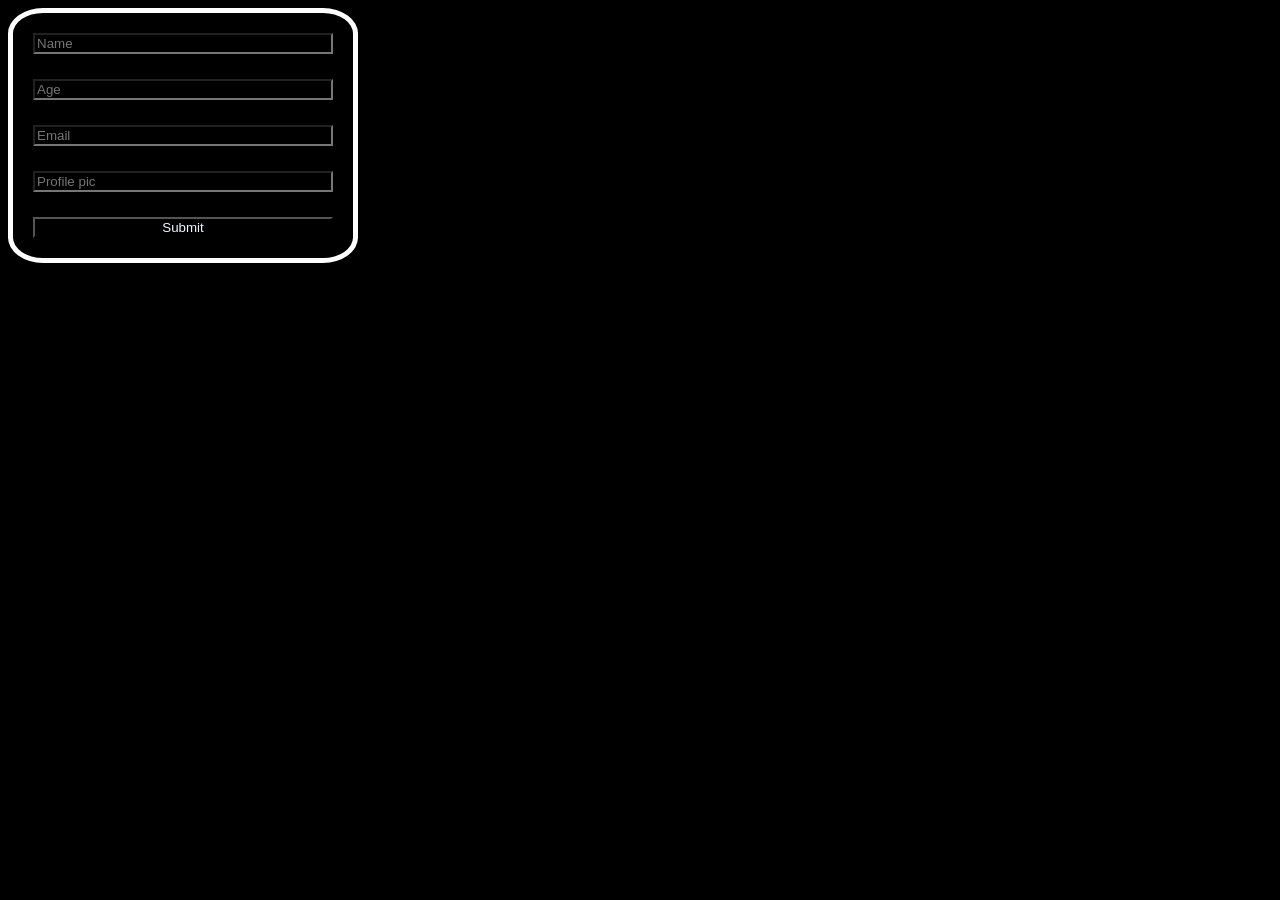
<file: index.html>
<!doctype html>
<html lang="en">
  <head>
    <meta charset="UTF-8" />
    <meta name="viewport" content="width=device-width, initial-scale=1.0" />
    <title>DOM</title>
    <link rel="stylesheet" href="style.css" />
  </head>
  <body>
   <div class="content" id="main">
     <form action="">
      <input type="text" placeholder="Name">
      <input type="text" placeholder="Age">
      <input type="text" placeholder="Email">
      <input type="text" placeholder="Profile pic">
      <input type="submit">
    </form>

    <!-- <div class="card">
      <div class="pic">
        <img src="https://images.unsplash.com/photo-1491555103944-7c647fd857e6?q=80&w=870&auto=format&fit=crop&ixlib=rb-4.1.0&ixid=M3wxMjA3fDB8MHxwaG90by1wYWdlfHx8fGVufDB8fHx8fA%3D%3D" alt="Profile Pic">
      </div>
      <div class="name">Divyanshu</div>
      <div class="age">18</div>
      <div class="gmail">age@gmail.com</div>

    </div> -->
   </div>
    <script src="script.js"></script>
  </body>
</html>
</file>
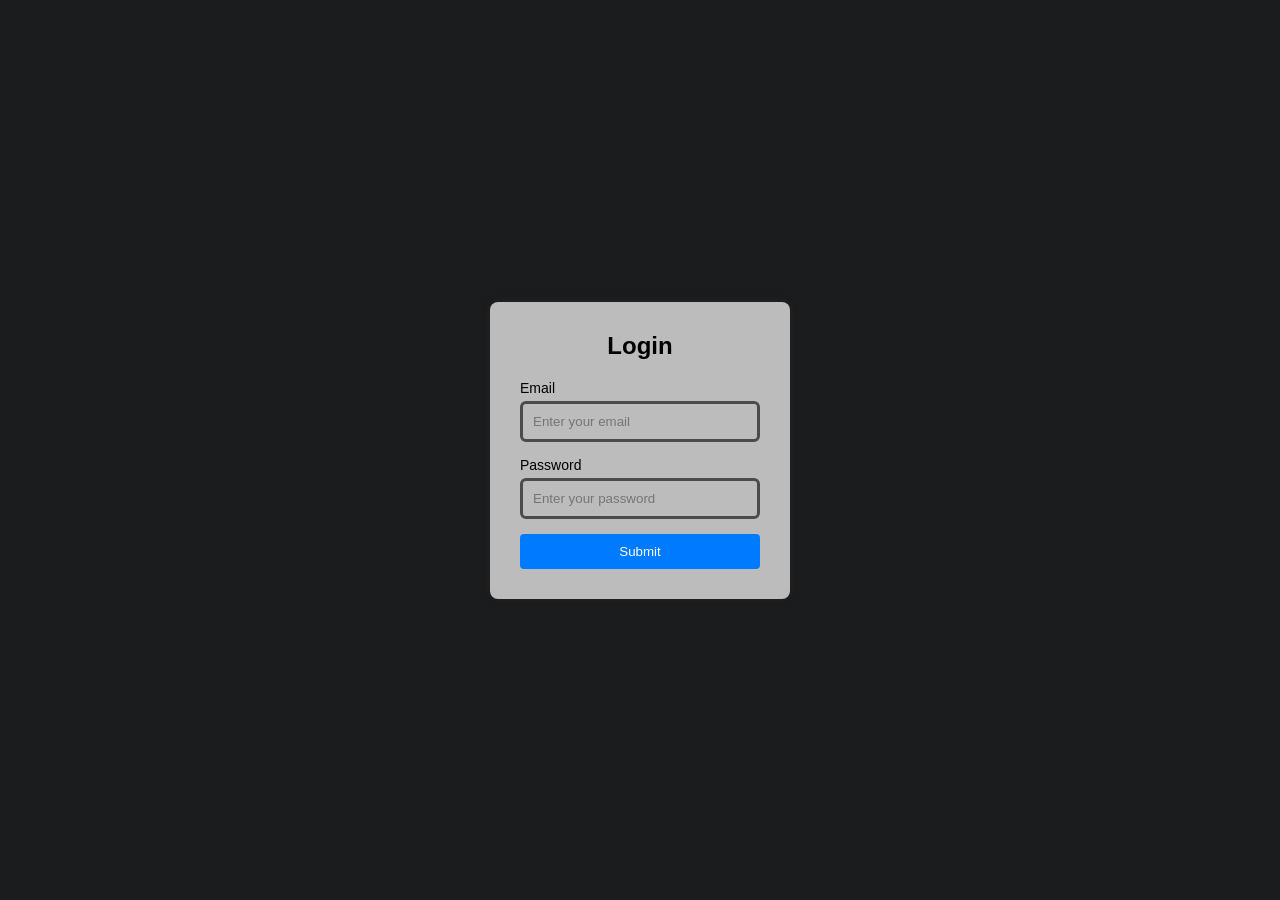
<file: Form and Form Validation/index.html>
<!DOCTYPE html>
<html lang="en">
<head>
    <meta charset="UTF-8">
    <meta name="viewport" content="width=device-width, initial-scale=1.0">
    <title>Email & Password Validation</title>
    <link rel="stylesheet" href="style.css">
</head>
<body>

    <div class="container">
        <form id="form">
            <h2>Login</h2>

            <!-- Email -->
            <div class="input-group">
                <label for="email">Email</label>
                <input type="text" id="email" placeholder="Enter your email">
                <small id="emailError"></small>
            </div>

            <!-- Password -->
            <div class="input-group">
                <label for="password">Password</label>
                <input type="password" id="password" placeholder="Enter your password">
                <small id="passwardError"></small>
            </div>

            <button type="submit">Submit</button>
        </form>
    </div>
<script src="script.js"></script>
</body>
</html>
</file>
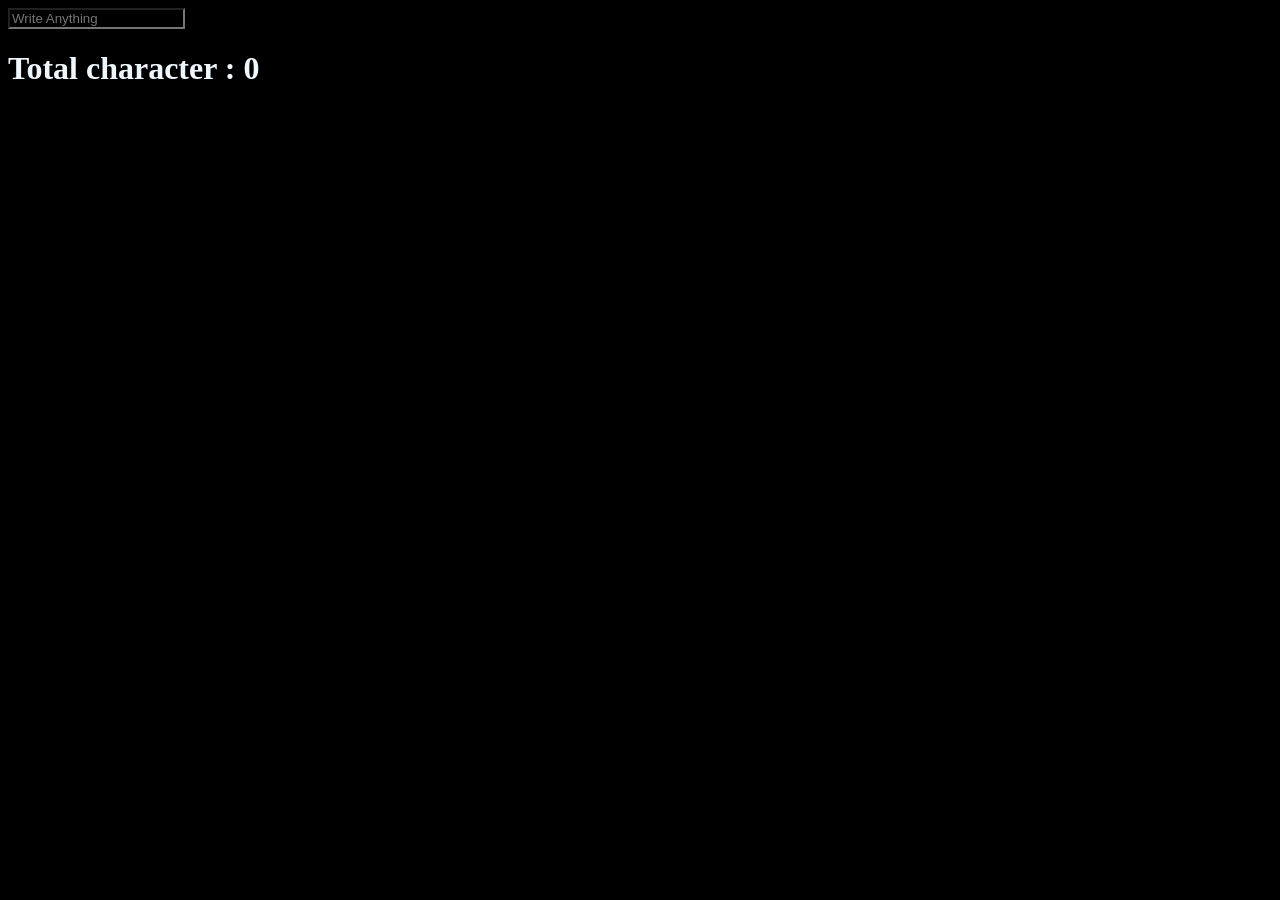
<file: Live character counter/index.htm>
<!DOCTYPE html>
<html lang="en">
<head>
    <meta charset="UTF-8">
    <meta name="viewport" content="width=device-width, initial-scale=1.0">
    <title>Live Character counter</title>
    <style>
        *{
            background: #000;
            color: aliceblue;
            text-decoration: solid;
        }
    </style>
</head>
<body>
    <input type="text" placeholder="Write Anything">
    <h1>Total character : <span>0</span></h1>


    <script src="script.js"></script>
</body>
</html>
</file>
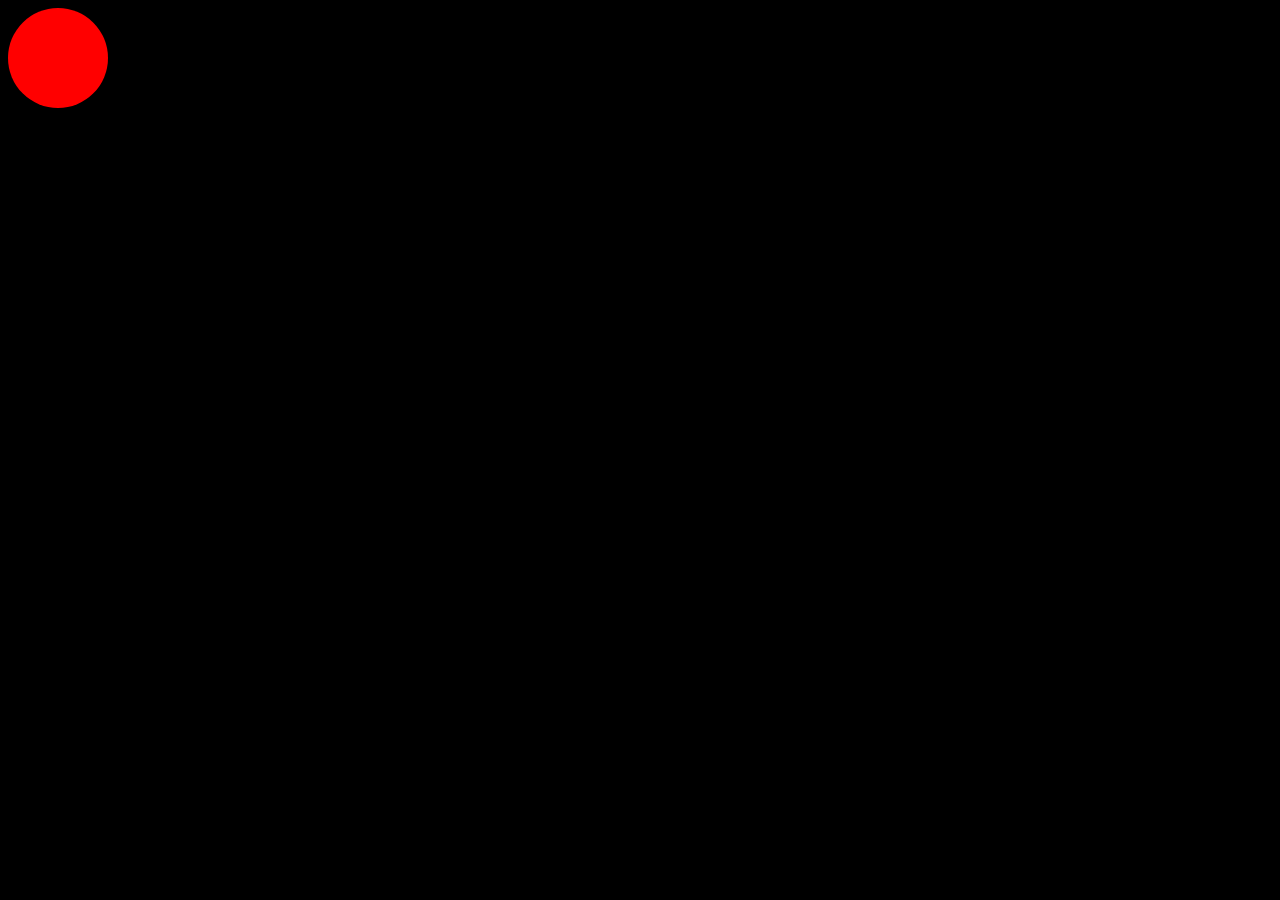
<file: mouse/index.html>
<!DOCTYPE html>
<html lang="en">
<head>
    <meta charset="UTF-8">
    <meta name="viewport" content="width=device-width, initial-scale=1.0">
    <title>Document</title>
     <style>
        *{
    background-color: black;
    color: aliceblue;
}
        .mouse {
            height: 100px;
            width: 100px;
            border-radius: 50%;
            background: red;
            position: absolute;
            transition: 0.3s;
        }
    </style>
</head>
<body>
    <div class="mouse" id="abc"></div>
    <script src="script.js"></script>
</body>
</html>
</file>
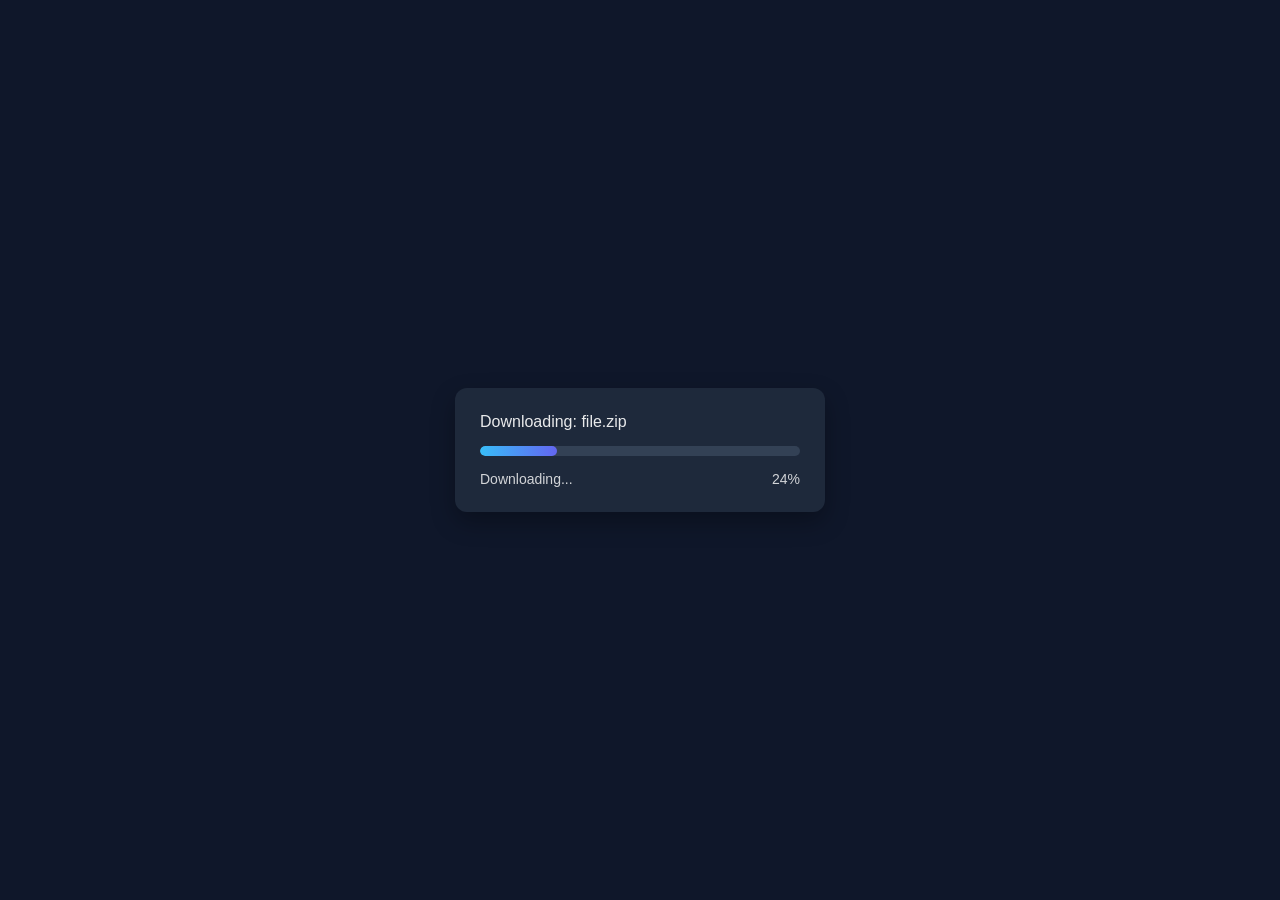
<file: settimout/index.html>
<!DOCTYPE html>
<html lang="en">
<head>
<meta charset="UTF-8">
<title>Download Simulation UI</title>
<style>
    body {
        background: #0f172a;
        font-family: Arial, sans-serif;
        display: flex;
        align-items: center;
        justify-content: center;
        height: 100vh;
        margin: 0;
        color: #fff;
    }

    .download-card {
        background: #1e293b;
        padding: 25px;
        border-radius: 12px;
        width: 320px;
        box-shadow: 0 10px 25px rgba(0,0,0,0.3);
    }

    .file-name {
        font-size: 16px;
        margin-bottom: 10px;
        opacity: 0.9;
    }

    .progress-container {
        width: 100%;
        height: 10px;
        background: #334155;
        border-radius: 10px;
        overflow: hidden;
        margin: 15px 0;
    }

    .progress-bar {
        height: 100%;
        width: 0%;
        background: linear-gradient(90deg, #38bdf8, #6366f1);
        border-radius: 10px;
        animation: loading 5s linear forwards;
    }

    /* @keyframes loading {
        from { width: 0%; }
        to { width: 100%; }
    } */

    .status {
        font-size: 14px;
        opacity: 0.8;
    }

    .percentage {
        float: right;
    }

    .done {
        display: none;
        text-align: center;
        margin-top: 15px;
        color: #22c55e;
        font-weight: bold;
        /* animation: showDone 5s forwards; */
    }

    @keyframes showDone {
        0% { opacity: 0; }
        90% { opacity: 0; }
        100% { opacity: 1; }
    }
</style>
</head>
<body>

<div class="download-card">
    <div class="file-name">Downloading: file.zip</div>

    <div class="progress-container">
        <div class="progress-bar"></div>
    </div>

    <div class="status">
        Downloading...
        <span class="percentage">100%</span>
    </div>

    <div class="done">Download Complete ✔</div>
</div>
<script src="script.js"></script>
</body>
</html>
</file>
<file: style.css>
*{
    background-color: black;
    color: aliceblue;
}

           /* body {
     display: flex;              
  flex-direction: column;       
  justify-content: center;      
  align-items: center;         
  min-height: 100vh;  
} */

.content{
    display: flex;
    flex-direction: column;
    gap: 20px;
} 
form{
    border: 5px solid white;
    border-radius: 10%;
    padding: 20px;
    display: grid;
    height: auto;
    width: 300px;
    /* display: flex; */
    gap: 25px;
}

.card{
    border: 1px solid white;
width: 200px;
height: 180px;
object-fit: cover;
    display: flex;
    flex-direction: column;
    align-items: center;
    justify-content: center;
     gap: 7px;
overflow: hidden;
}

.pic {
  width: 90px;
  height: 90px;
  border-radius: 50%;
  overflow: hidden;
  /* margin-top: 10px; */
}

.pic img {
  width: 100%;
  height: 100%;
  object-fit: cover;
}
</file>
<file: Form and Form Validation/style.css>
* {
    margin: 0;
    padding: 0;
    box-sizing: border-box;
    font-family: Arial, sans-serif;
    background: #bdbcbc;
   
}

body {
    background-color: #1b1c1d;
    height: 100vh;
    display: flex;
    justify-content: center;
    align-items: center;
}

.container {
    padding: 30px;
    border-radius: 8px;
    width: 300px;
    box-shadow: 0 0 10px rgba(156, 87, 87, 0.1);
}

h2 {
    text-align: center;
    margin-bottom: 20px;
}

.input-group {
    margin-bottom: 15px;
    display: flex;
    flex-direction: column;
}

.input-group label {
    margin-bottom: 5px;
    font-size: 14px;
}

.input-group input {
    padding: 10px;
    border: 3px solid #4c4b4b;
    border-radius: 6px;
}

.input-group input:focus {
    outline: none;
    border-color: #007BFF;
}

.error {
    color: red;
    font-size: 12px;
    margin-top: 5px;
    height: 14px;
}

/* Success & Error states (you’ll toggle these in JS) */
.input-group.success input {
    border-color: green;
}

.input-group.error input {
    border-color: red;
}

button {
    width: 100%;
    padding: 10px;
    background: #007BFF;
    color: #fff;
    border: none;
    border-radius: 4px;
    cursor: pointer;
}

button:hover {
    background: #0056b3;
}
</file>
